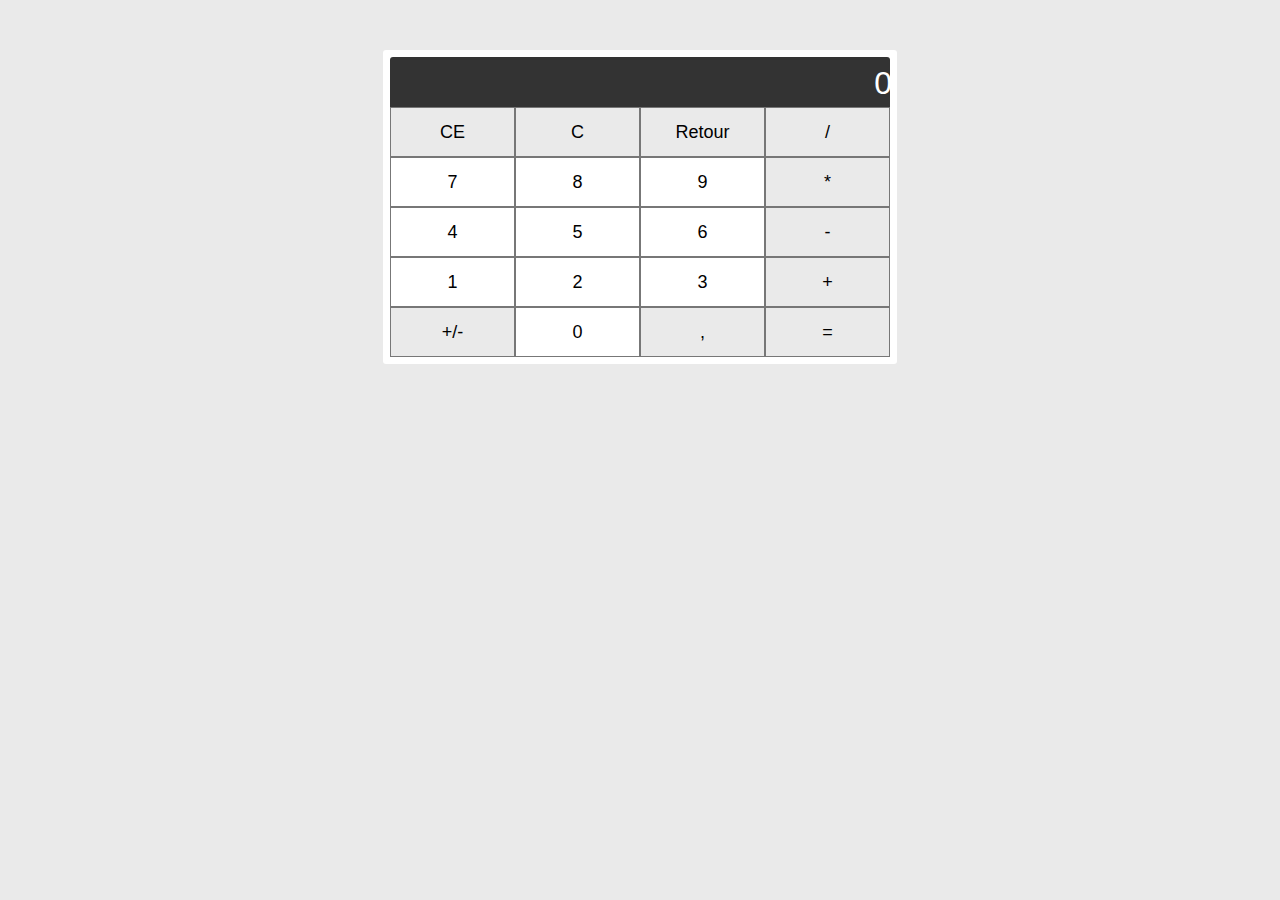
<file: index.html>
<!doctype html>
<html lang="fr">
  <head>
    <title>Calculatrice</title>
    <meta charset="utf-8">
    <!--Le style de ma page-->
    <link rel="stylesheet" type="text/css" href="style.css" />
  </head>
  <body>
    <!--Ceci représente ma calculatrice-->
    <div class="calculator">
      <div class="calculator__screen">
        <div class="calculator__sub-screen">
          <span id="calculator__prev-value"></span>
          <span id="calculator__operator"></span>
        </div>
        <input id="calculator__screen-value" disabled />
      </div>
      <div class="calculator__buttons-group">
        <button class="calculator__button calculator__button--secondary" value="clearElement" title="CE - Clear Element" tabindex="1">CE</button>
        <button class="calculator__button calculator__button--secondary" value="clear" title="C - Clear" tabindex="2">C</button>
        <button class="calculator__button calculator__button--secondary" value="back" title="Retour" tabindex="3">Retour</button>
        <button class="calculator__button calculator__button--secondary" value="div" title="Diviser" tabindex="17">/</button>

        <button class="calculator__button" value="7" title="7" tabindex="11">7</button>
        <button class="calculator__button" value="8" title="8" tabindex="12">8</button>
        <button class="calculator__button" value="9" title="9" tabindex="13">9</button>
        <button class="calculator__button calculator__button--secondary" value="mul" title="Multiplier" tabindex="16">*</button>

        <button class="calculator__button" value="4" title="4" tabindex="8">4</button>
        <button class="calculator__button" value="5" title="5" tabindex="9">5</button>
        <button class="calculator__button" value="6" title="6" tabindex="10">6</button>
        <button class="calculator__button calculator__button--secondary" value="sub" title="Soustraire" tabindex="15">-</button>

        <button class="calculator__button" value="1" title="1" tabindex="5">1</button>
        <button class="calculator__button" value="2" title="2" tabindex="6">2</button>
        <button class="calculator__button" value="3" title="3" tabindex="7">3</button>
        <button class="calculator__button calculator__button--secondary" value="add" title="Ajouter" tabindex="14">+</button>

        <button class="calculator__button calculator__button--secondary" value="sign" title="Inverser le signe" tabindex="18">+/-</button>
        <button class="calculator__button" value="0" title="0" tabindex="4">0</button>
        <button class="calculator__button calculator__button--secondary" value="dot" title="Virgule" tabindex="19">,</button>
        <button class="calculator__button calculator__button--secondary" value="equals" title="Egal" tabindex="20">=</button>
      </div>
    </div>
    <!--Mes bibliothèques de composants-->
    <script type="text/javascript" src="calculator.js"></script>
    <script type="text/javascript" src="calculator-view.js"></script>

    <!--Le point d'entrée de mon script-->
    <script type="text/javascript" src="main.js"></script>
  </body>
</html>
</file>
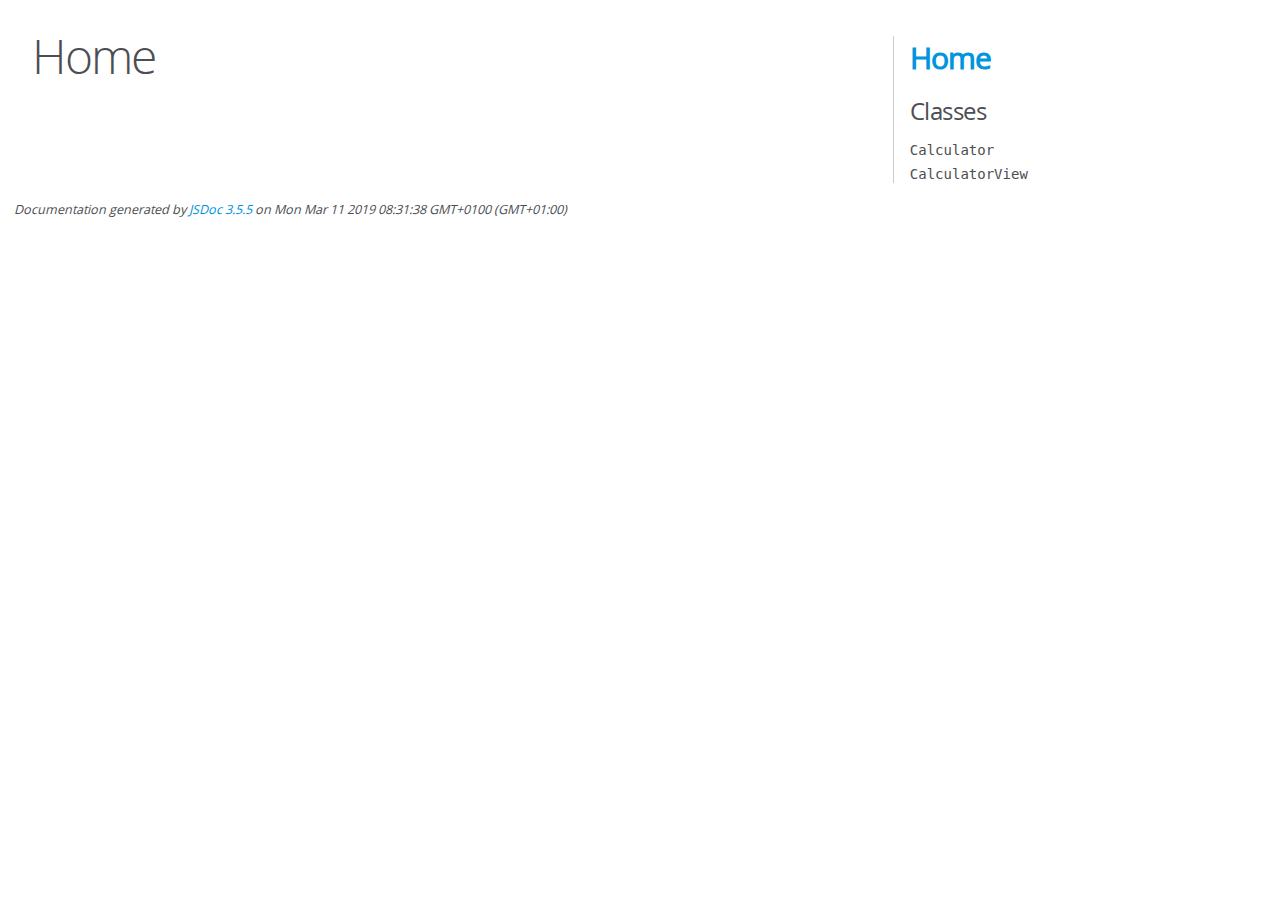
<file: docs/index.html>
<!DOCTYPE html>
<html lang="en">
<head>
    <meta charset="utf-8">
    <title>JSDoc: Home</title>

    <script src="scripts/prettify/prettify.js"> </script>
    <script src="scripts/prettify/lang-css.js"> </script>
    <!--[if lt IE 9]>
      <script src="//html5shiv.googlecode.com/svn/trunk/html5.js"></script>
    <![endif]-->
    <link type="text/css" rel="stylesheet" href="styles/prettify-tomorrow.css">
    <link type="text/css" rel="stylesheet" href="styles/jsdoc-default.css">
</head>

<body>

<div id="main">

    <h1 class="page-title">Home</h1>

    



    


    <h3> </h3>










    









</div>

<nav>
    <h2><a href="index.html">Home</a></h2><h3>Classes</h3><ul><li><a href="Calculator.html">Calculator</a></li><li><a href="CalculatorView.html">CalculatorView</a></li></ul>
</nav>

<br class="clear">

<footer>
    Documentation generated by <a href="https://github.com/jsdoc3/jsdoc">JSDoc 3.5.5</a> on Mon Mar 11 2019 08:31:38 GMT+0100 (GMT+01:00)
</footer>

<script> prettyPrint(); </script>
<script src="scripts/linenumber.js"> </script>
</body>
</html>
</file>
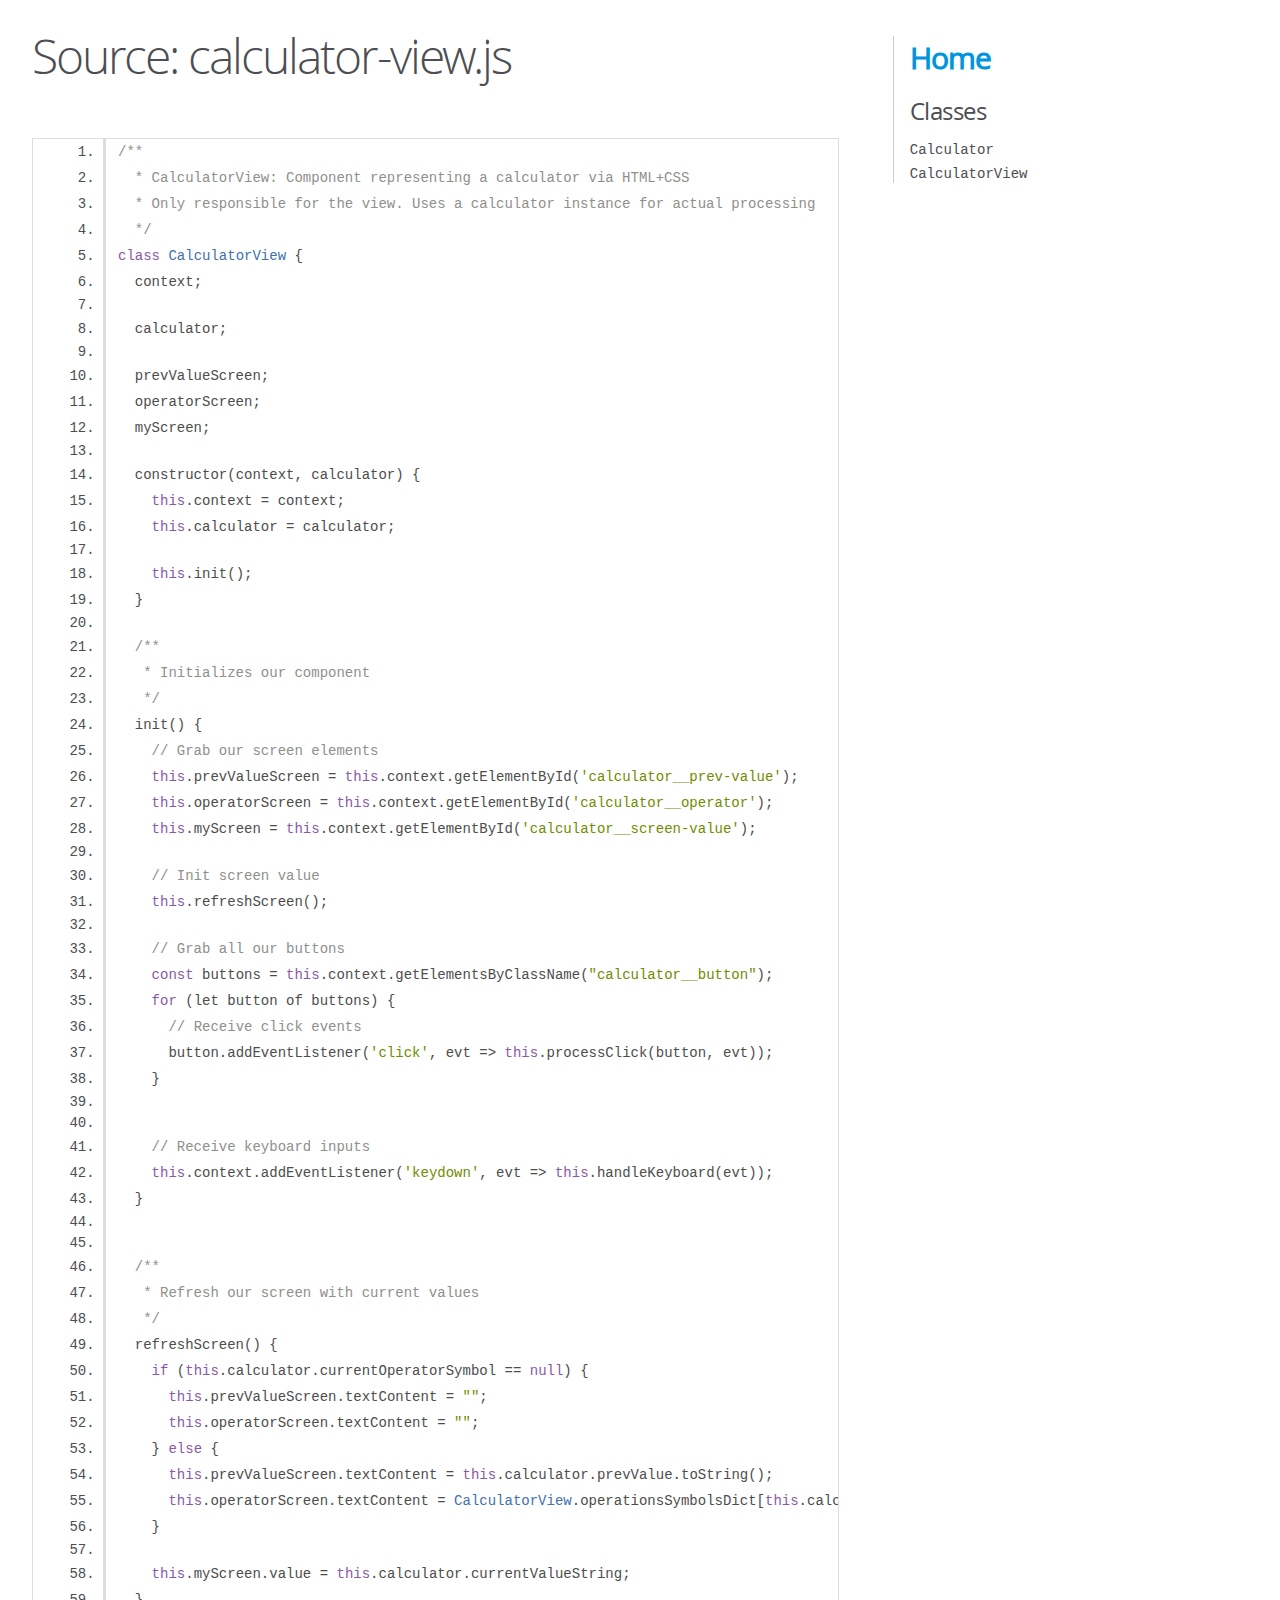
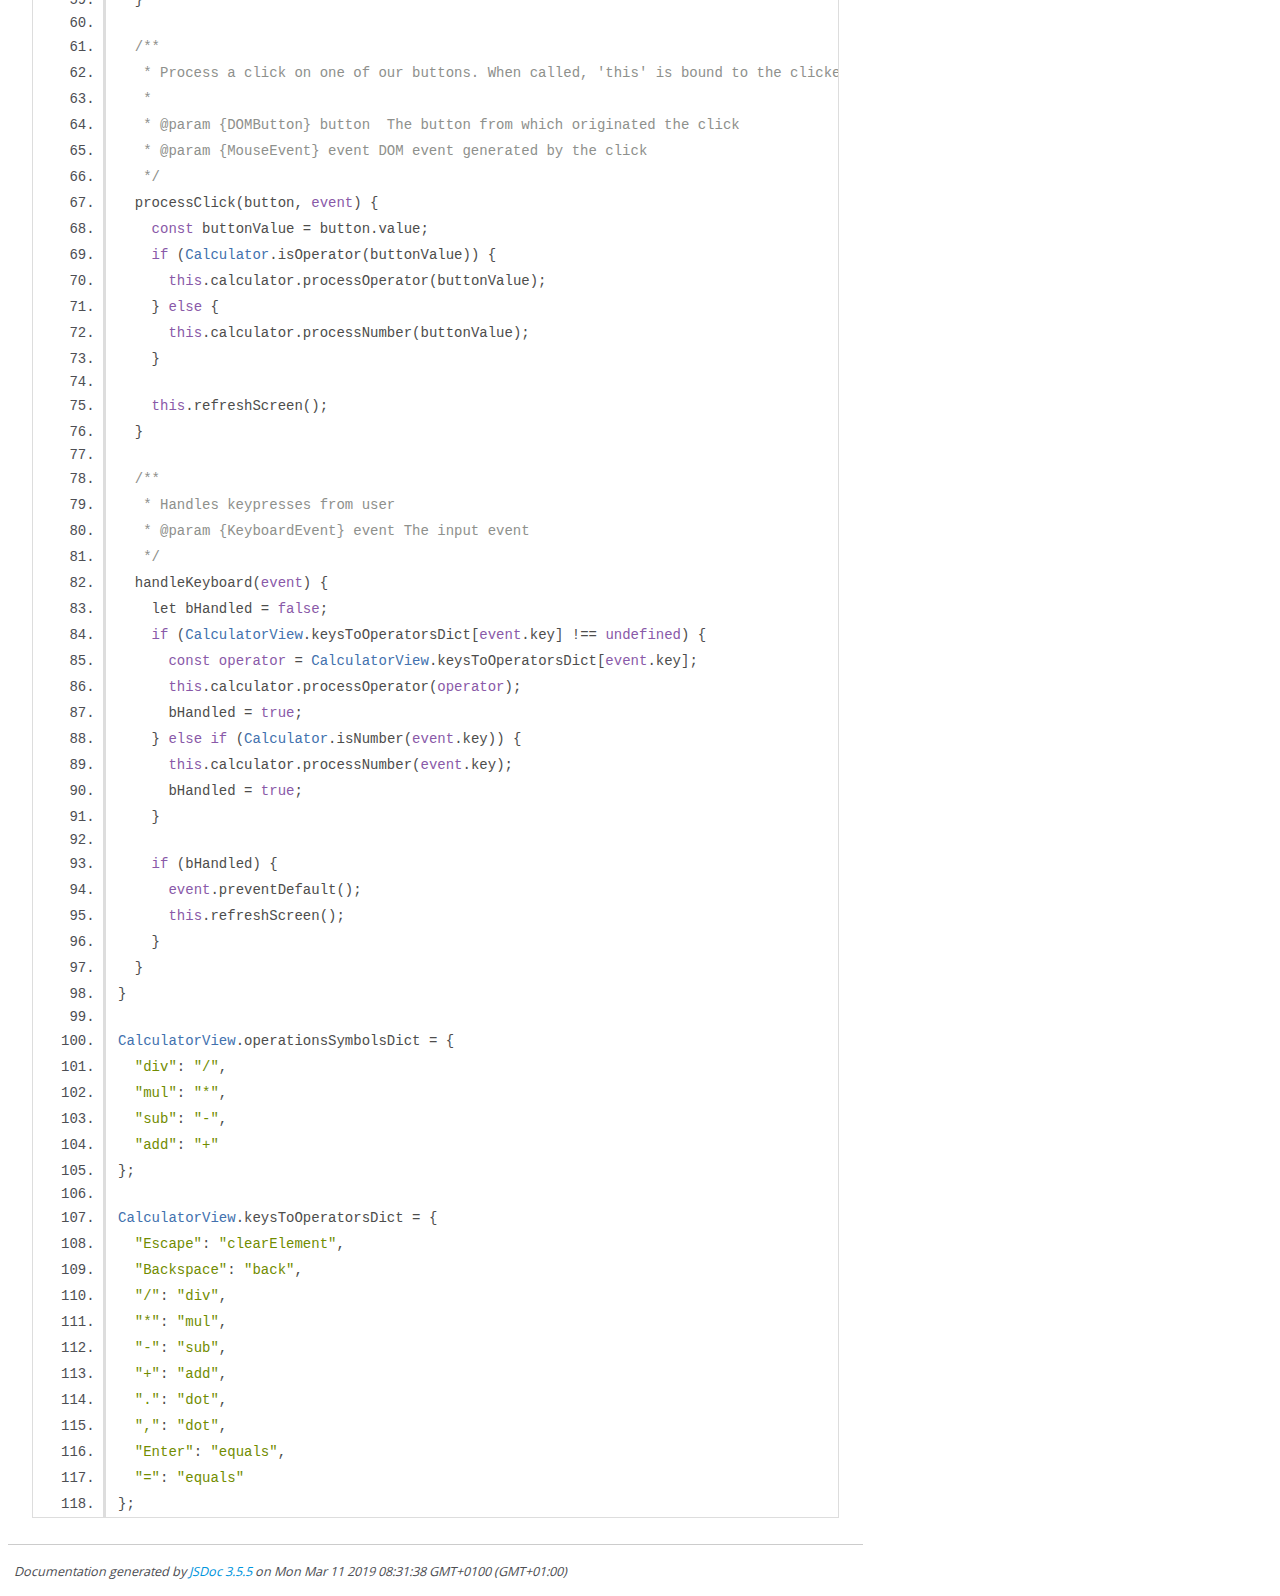
<file: docs/calculator-view.js.html>
<!DOCTYPE html>
<html lang="en">
<head>
    <meta charset="utf-8">
    <title>JSDoc: Source: calculator-view.js</title>

    <script src="scripts/prettify/prettify.js"> </script>
    <script src="scripts/prettify/lang-css.js"> </script>
    <!--[if lt IE 9]>
      <script src="//html5shiv.googlecode.com/svn/trunk/html5.js"></script>
    <![endif]-->
    <link type="text/css" rel="stylesheet" href="styles/prettify-tomorrow.css">
    <link type="text/css" rel="stylesheet" href="styles/jsdoc-default.css">
</head>

<body>

<div id="main">

    <h1 class="page-title">Source: calculator-view.js</h1>

    



    
    <section>
        <article>
            <pre class="prettyprint source linenums"><code>/**
  * CalculatorView: Component representing a calculator via HTML+CSS
  * Only responsible for the view. Uses a calculator instance for actual processing
  */
class CalculatorView {
  context;

  calculator;

  prevValueScreen;
  operatorScreen;
  myScreen;

  constructor(context, calculator) {
    this.context = context;
    this.calculator = calculator;

    this.init();
  }

  /**
   * Initializes our component
   */
  init() {
    // Grab our screen elements
    this.prevValueScreen = this.context.getElementById('calculator__prev-value');
    this.operatorScreen = this.context.getElementById('calculator__operator');
    this.myScreen = this.context.getElementById('calculator__screen-value');

    // Init screen value
    this.refreshScreen();

    // Grab all our buttons
    const buttons = this.context.getElementsByClassName("calculator__button");
    for (let button of buttons) {
      // Receive click events
      button.addEventListener('click', evt => this.processClick(button, evt));
    }


    // Receive keyboard inputs
    this.context.addEventListener('keydown', evt => this.handleKeyboard(evt));
  }


  /**
   * Refresh our screen with current values
   */
  refreshScreen() {
    if (this.calculator.currentOperatorSymbol == null) {
      this.prevValueScreen.textContent = "";
      this.operatorScreen.textContent = "";
    } else {
      this.prevValueScreen.textContent = this.calculator.prevValue.toString();
      this.operatorScreen.textContent = CalculatorView.operationsSymbolsDict[this.calculator.currentOperatorSymbol];
    }

    this.myScreen.value = this.calculator.currentValueString;
  }

  /**
   * Process a click on one of our buttons. When called, 'this' is bound to the clicked button
   * 
   * @param {DOMButton} button  The button from which originated the click
   * @param {MouseEvent} event DOM event generated by the click
   */
  processClick(button, event) {
    const buttonValue = button.value;
    if (Calculator.isOperator(buttonValue)) {
      this.calculator.processOperator(buttonValue);
    } else {
      this.calculator.processNumber(buttonValue);
    }

    this.refreshScreen();
  }

  /**
   * Handles keypresses from user
   * @param {KeyboardEvent} event The input event
   */
  handleKeyboard(event) {
    let bHandled = false;
    if (CalculatorView.keysToOperatorsDict[event.key] !== undefined) {
      const operator = CalculatorView.keysToOperatorsDict[event.key];
      this.calculator.processOperator(operator);
      bHandled = true;
    } else if (Calculator.isNumber(event.key)) {
      this.calculator.processNumber(event.key);
      bHandled = true;
    }

    if (bHandled) {
      event.preventDefault();
      this.refreshScreen();
    }
  }
}

CalculatorView.operationsSymbolsDict = {
  "div": "/",
  "mul": "*",
  "sub": "-",
  "add": "+"
};

CalculatorView.keysToOperatorsDict = {
  "Escape": "clearElement",
  "Backspace": "back",
  "/": "div",
  "*": "mul",
  "-": "sub",
  "+": "add",
  ".": "dot",
  ",": "dot",
  "Enter": "equals",
  "=": "equals"
};</code></pre>
        </article>
    </section>




</div>

<nav>
    <h2><a href="index.html">Home</a></h2><h3>Classes</h3><ul><li><a href="Calculator.html">Calculator</a></li><li><a href="CalculatorView.html">CalculatorView</a></li></ul>
</nav>

<br class="clear">

<footer>
    Documentation generated by <a href="https://github.com/jsdoc3/jsdoc">JSDoc 3.5.5</a> on Mon Mar 11 2019 08:31:38 GMT+0100 (GMT+01:00)
</footer>

<script> prettyPrint(); </script>
<script src="scripts/linenumber.js"> </script>
</body>
</html>
</file>
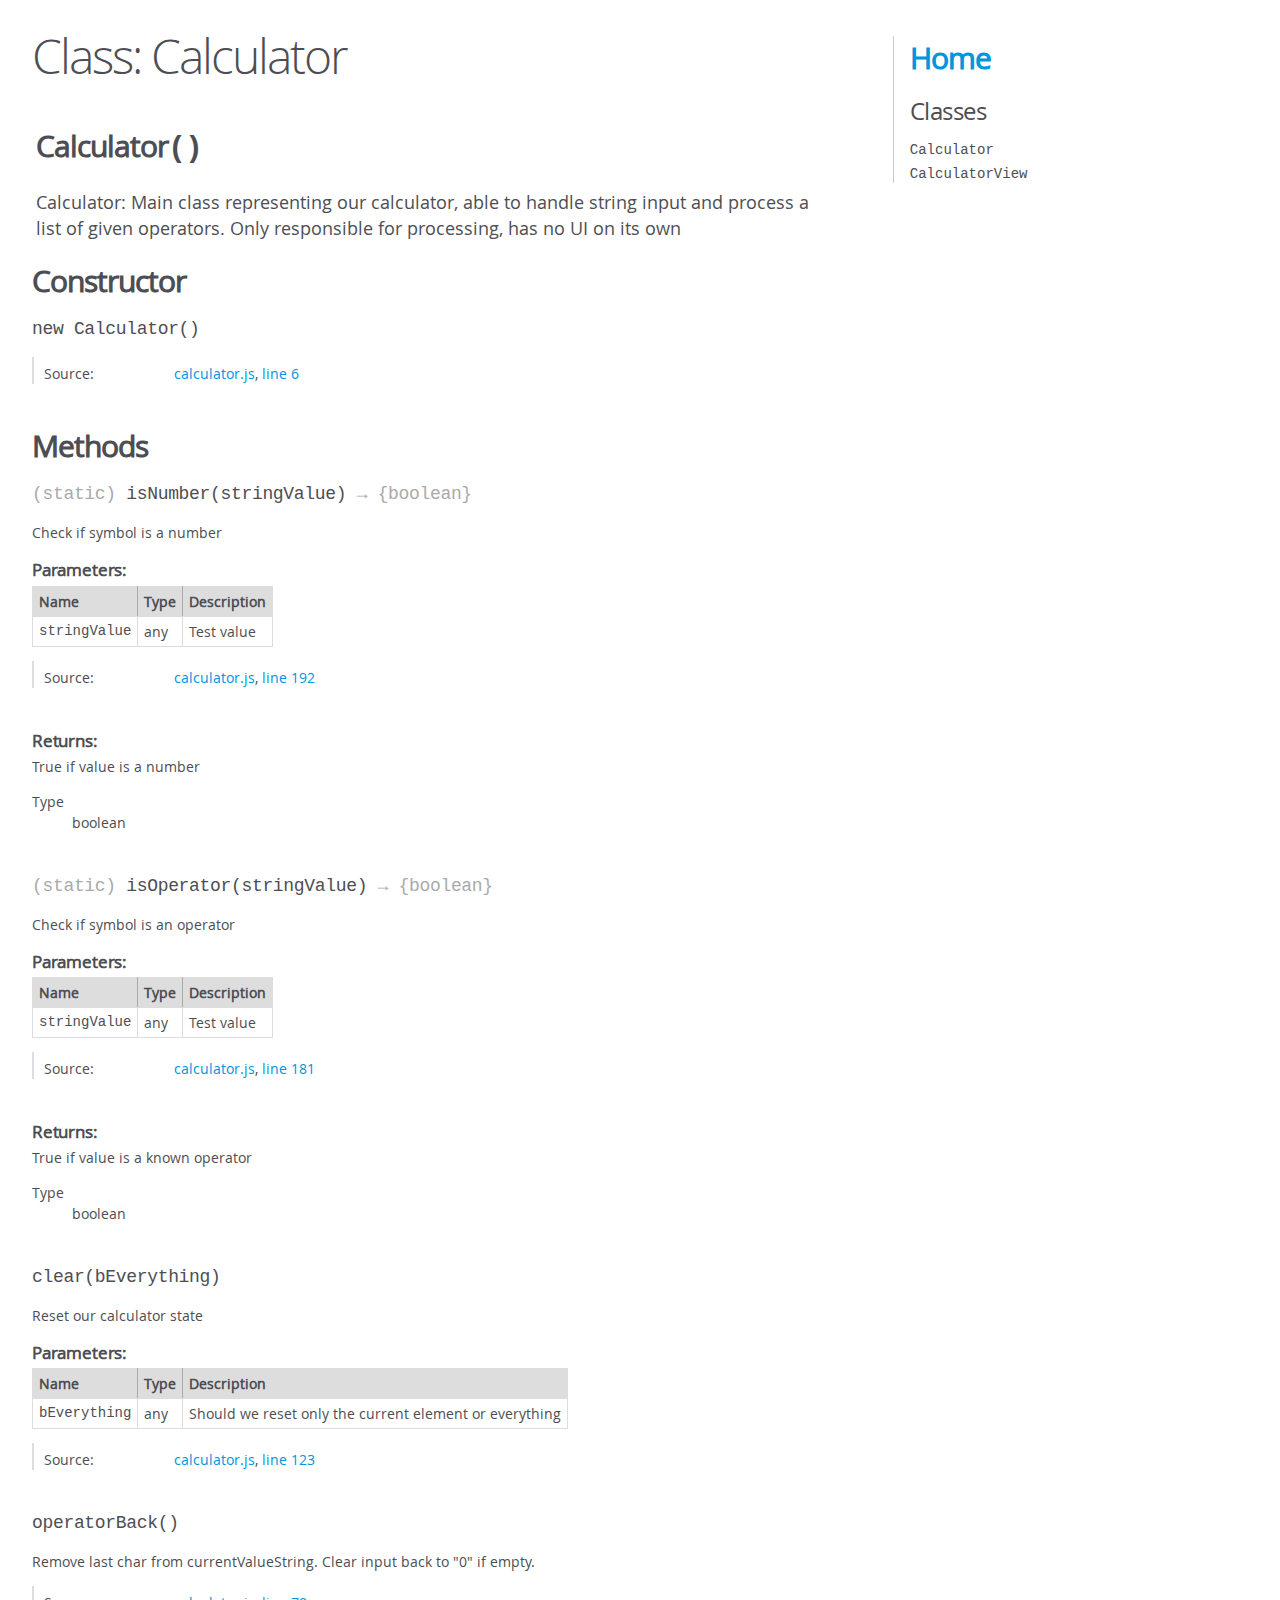
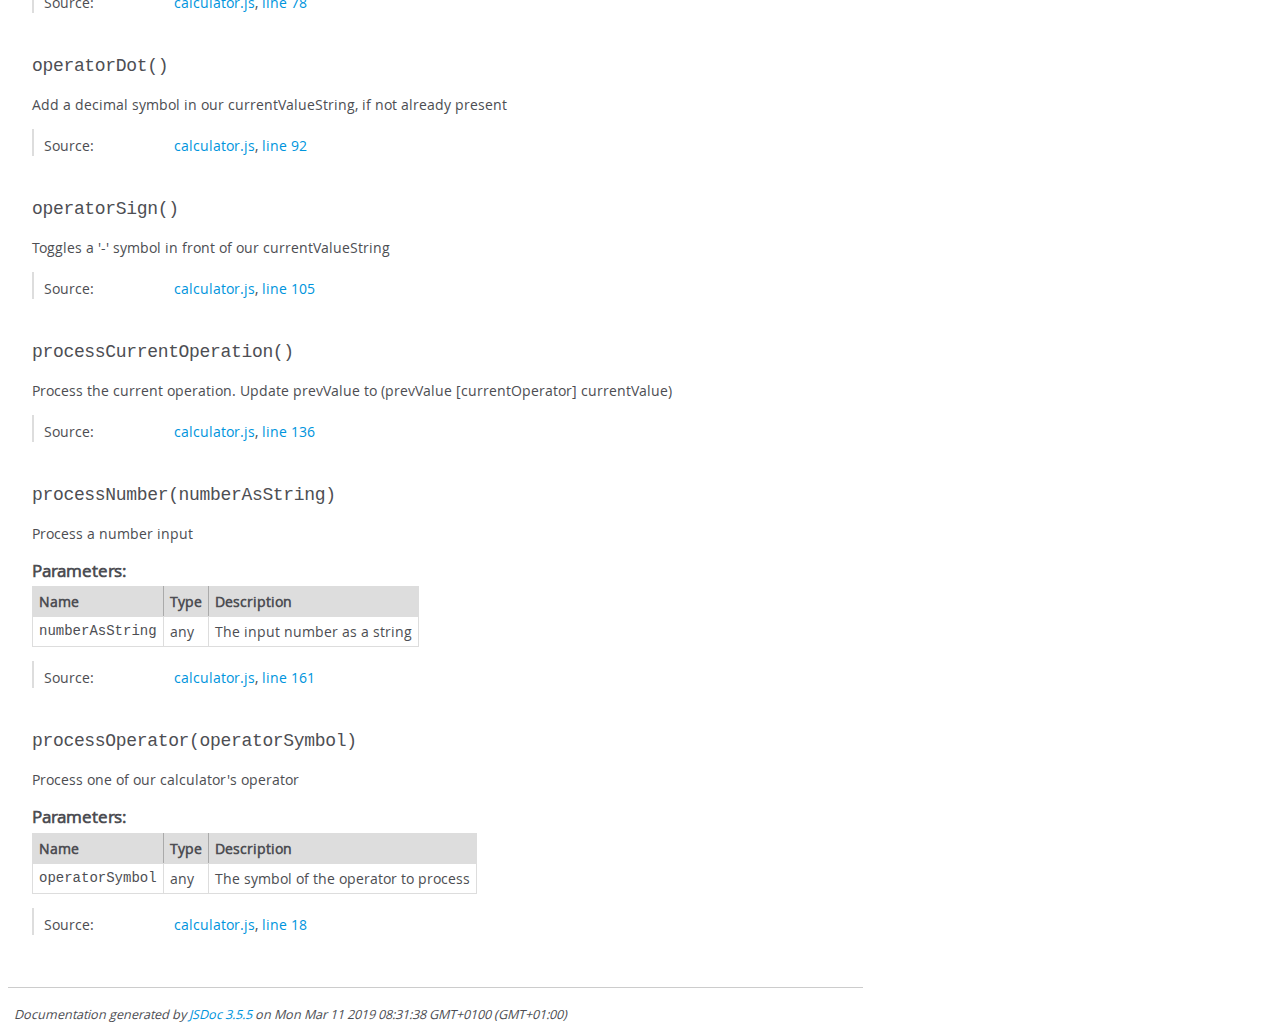
<file: docs/Calculator.html>
<!DOCTYPE html>
<html lang="en">
<head>
    <meta charset="utf-8">
    <title>JSDoc: Class: Calculator</title>

    <script src="scripts/prettify/prettify.js"> </script>
    <script src="scripts/prettify/lang-css.js"> </script>
    <!--[if lt IE 9]>
      <script src="//html5shiv.googlecode.com/svn/trunk/html5.js"></script>
    <![endif]-->
    <link type="text/css" rel="stylesheet" href="styles/prettify-tomorrow.css">
    <link type="text/css" rel="stylesheet" href="styles/jsdoc-default.css">
</head>

<body>

<div id="main">

    <h1 class="page-title">Class: Calculator</h1>

    




<section>

<header>
    
        <h2><span class="attribs"><span class="type-signature"></span></span>Calculator<span class="signature">()</span><span class="type-signature"></span></h2>
        
            <div class="class-description">Calculator: Main class representing our calculator, able to handle string input
and process a list of given operators.
Only responsible for processing, has no UI on its own</div>
        
    
</header>

<article>
    <div class="container-overview">
    
        

    
    <h2>Constructor</h2>
    

    
    <h4 class="name" id="Calculator"><span class="type-signature"></span>new Calculator<span class="signature">()</span><span class="type-signature"></span></h4>
    

    















<dl class="details">

    

    

    

    

    

    

    

    

    

    

    

    

    
    <dt class="tag-source">Source:</dt>
    <dd class="tag-source"><ul class="dummy"><li>
        <a href="calculator.js.html">calculator.js</a>, <a href="calculator.js.html#line6">line 6</a>
    </li></ul></dd>
    

    

    

    
</dl>


















    
    </div>

    

    

    

    

    

    

    

    
        <h3 class="subsection-title">Methods</h3>

        
            

    

    
    <h4 class="name" id=".isNumber"><span class="type-signature">(static) </span>isNumber<span class="signature">(stringValue)</span><span class="type-signature"> &rarr; {boolean}</span></h4>
    

    



<div class="description">
    Check if symbol is a number
</div>









    <h5>Parameters:</h5>
    

<table class="params">
    <thead>
    <tr>
        
        <th>Name</th>
        

        <th>Type</th>

        

        

        <th class="last">Description</th>
    </tr>
    </thead>

    <tbody>
    

        <tr>
            
                <td class="name"><code>stringValue</code></td>
            

            <td class="type">
            
                
<span class="param-type">any</span>


            
            </td>

            

            

            <td class="description last">Test value</td>
        </tr>

    
    </tbody>
</table>






<dl class="details">

    

    

    

    

    

    

    

    

    

    

    

    

    
    <dt class="tag-source">Source:</dt>
    <dd class="tag-source"><ul class="dummy"><li>
        <a href="calculator.js.html">calculator.js</a>, <a href="calculator.js.html#line192">line 192</a>
    </li></ul></dd>
    

    

    

    
</dl>













<h5>Returns:</h5>

        
<div class="param-desc">
    True if value is a number
</div>



<dl>
    <dt>
        Type
    </dt>
    <dd>
        
<span class="param-type">boolean</span>


    </dd>
</dl>

    





        
            

    

    
    <h4 class="name" id=".isOperator"><span class="type-signature">(static) </span>isOperator<span class="signature">(stringValue)</span><span class="type-signature"> &rarr; {boolean}</span></h4>
    

    



<div class="description">
    Check if symbol is an operator
</div>









    <h5>Parameters:</h5>
    

<table class="params">
    <thead>
    <tr>
        
        <th>Name</th>
        

        <th>Type</th>

        

        

        <th class="last">Description</th>
    </tr>
    </thead>

    <tbody>
    

        <tr>
            
                <td class="name"><code>stringValue</code></td>
            

            <td class="type">
            
                
<span class="param-type">any</span>


            
            </td>

            

            

            <td class="description last">Test value</td>
        </tr>

    
    </tbody>
</table>






<dl class="details">

    

    

    

    

    

    

    

    

    

    

    

    

    
    <dt class="tag-source">Source:</dt>
    <dd class="tag-source"><ul class="dummy"><li>
        <a href="calculator.js.html">calculator.js</a>, <a href="calculator.js.html#line181">line 181</a>
    </li></ul></dd>
    

    

    

    
</dl>













<h5>Returns:</h5>

        
<div class="param-desc">
    True if value is a known operator
</div>



<dl>
    <dt>
        Type
    </dt>
    <dd>
        
<span class="param-type">boolean</span>


    </dd>
</dl>

    





        
            

    

    
    <h4 class="name" id="clear"><span class="type-signature"></span>clear<span class="signature">(bEverything)</span><span class="type-signature"></span></h4>
    

    



<div class="description">
    Reset our calculator state
</div>









    <h5>Parameters:</h5>
    

<table class="params">
    <thead>
    <tr>
        
        <th>Name</th>
        

        <th>Type</th>

        

        

        <th class="last">Description</th>
    </tr>
    </thead>

    <tbody>
    

        <tr>
            
                <td class="name"><code>bEverything</code></td>
            

            <td class="type">
            
                
<span class="param-type">any</span>


            
            </td>

            

            

            <td class="description last">Should we reset only the current element or everything</td>
        </tr>

    
    </tbody>
</table>






<dl class="details">

    

    

    

    

    

    

    

    

    

    

    

    

    
    <dt class="tag-source">Source:</dt>
    <dd class="tag-source"><ul class="dummy"><li>
        <a href="calculator.js.html">calculator.js</a>, <a href="calculator.js.html#line123">line 123</a>
    </li></ul></dd>
    

    

    

    
</dl>


















        
            

    

    
    <h4 class="name" id="operatorBack"><span class="type-signature"></span>operatorBack<span class="signature">()</span><span class="type-signature"></span></h4>
    

    



<div class="description">
    Remove last char from currentValueString. Clear input back to "0" if empty.
</div>













<dl class="details">

    

    

    

    

    

    

    

    

    

    

    

    

    
    <dt class="tag-source">Source:</dt>
    <dd class="tag-source"><ul class="dummy"><li>
        <a href="calculator.js.html">calculator.js</a>, <a href="calculator.js.html#line78">line 78</a>
    </li></ul></dd>
    

    

    

    
</dl>


















        
            

    

    
    <h4 class="name" id="operatorDot"><span class="type-signature"></span>operatorDot<span class="signature">()</span><span class="type-signature"></span></h4>
    

    



<div class="description">
    Add a decimal symbol in our currentValueString, if not already present
</div>













<dl class="details">

    

    

    

    

    

    

    

    

    

    

    

    

    
    <dt class="tag-source">Source:</dt>
    <dd class="tag-source"><ul class="dummy"><li>
        <a href="calculator.js.html">calculator.js</a>, <a href="calculator.js.html#line92">line 92</a>
    </li></ul></dd>
    

    

    

    
</dl>


















        
            

    

    
    <h4 class="name" id="operatorSign"><span class="type-signature"></span>operatorSign<span class="signature">()</span><span class="type-signature"></span></h4>
    

    



<div class="description">
    Toggles a '-' symbol in front of our currentValueString
</div>













<dl class="details">

    

    

    

    

    

    

    

    

    

    

    

    

    
    <dt class="tag-source">Source:</dt>
    <dd class="tag-source"><ul class="dummy"><li>
        <a href="calculator.js.html">calculator.js</a>, <a href="calculator.js.html#line105">line 105</a>
    </li></ul></dd>
    

    

    

    
</dl>


















        
            

    

    
    <h4 class="name" id="processCurrentOperation"><span class="type-signature"></span>processCurrentOperation<span class="signature">()</span><span class="type-signature"></span></h4>
    

    



<div class="description">
    Process the current operation. Update prevValue to (prevValue [currentOperator] currentValue)
</div>













<dl class="details">

    

    

    

    

    

    

    

    

    

    

    

    

    
    <dt class="tag-source">Source:</dt>
    <dd class="tag-source"><ul class="dummy"><li>
        <a href="calculator.js.html">calculator.js</a>, <a href="calculator.js.html#line136">line 136</a>
    </li></ul></dd>
    

    

    

    
</dl>


















        
            

    

    
    <h4 class="name" id="processNumber"><span class="type-signature"></span>processNumber<span class="signature">(numberAsString)</span><span class="type-signature"></span></h4>
    

    



<div class="description">
    Process a number input
</div>









    <h5>Parameters:</h5>
    

<table class="params">
    <thead>
    <tr>
        
        <th>Name</th>
        

        <th>Type</th>

        

        

        <th class="last">Description</th>
    </tr>
    </thead>

    <tbody>
    

        <tr>
            
                <td class="name"><code>numberAsString</code></td>
            

            <td class="type">
            
                
<span class="param-type">any</span>


            
            </td>

            

            

            <td class="description last">The input number as a string</td>
        </tr>

    
    </tbody>
</table>






<dl class="details">

    

    

    

    

    

    

    

    

    

    

    

    

    
    <dt class="tag-source">Source:</dt>
    <dd class="tag-source"><ul class="dummy"><li>
        <a href="calculator.js.html">calculator.js</a>, <a href="calculator.js.html#line161">line 161</a>
    </li></ul></dd>
    

    

    

    
</dl>


















        
            

    

    
    <h4 class="name" id="processOperator"><span class="type-signature"></span>processOperator<span class="signature">(operatorSymbol)</span><span class="type-signature"></span></h4>
    

    



<div class="description">
    Process one of our calculator's operator
</div>









    <h5>Parameters:</h5>
    

<table class="params">
    <thead>
    <tr>
        
        <th>Name</th>
        

        <th>Type</th>

        

        

        <th class="last">Description</th>
    </tr>
    </thead>

    <tbody>
    

        <tr>
            
                <td class="name"><code>operatorSymbol</code></td>
            

            <td class="type">
            
                
<span class="param-type">any</span>


            
            </td>

            

            

            <td class="description last">The symbol of the operator to process</td>
        </tr>

    
    </tbody>
</table>






<dl class="details">

    

    

    

    

    

    

    

    

    

    

    

    

    
    <dt class="tag-source">Source:</dt>
    <dd class="tag-source"><ul class="dummy"><li>
        <a href="calculator.js.html">calculator.js</a>, <a href="calculator.js.html#line18">line 18</a>
    </li></ul></dd>
    

    

    

    
</dl>


















        
    

    

    
</article>

</section>




</div>

<nav>
    <h2><a href="index.html">Home</a></h2><h3>Classes</h3><ul><li><a href="Calculator.html">Calculator</a></li><li><a href="CalculatorView.html">CalculatorView</a></li></ul>
</nav>

<br class="clear">

<footer>
    Documentation generated by <a href="https://github.com/jsdoc3/jsdoc">JSDoc 3.5.5</a> on Mon Mar 11 2019 08:31:38 GMT+0100 (GMT+01:00)
</footer>

<script> prettyPrint(); </script>
<script src="scripts/linenumber.js"> </script>
</body>
</html>
</file>
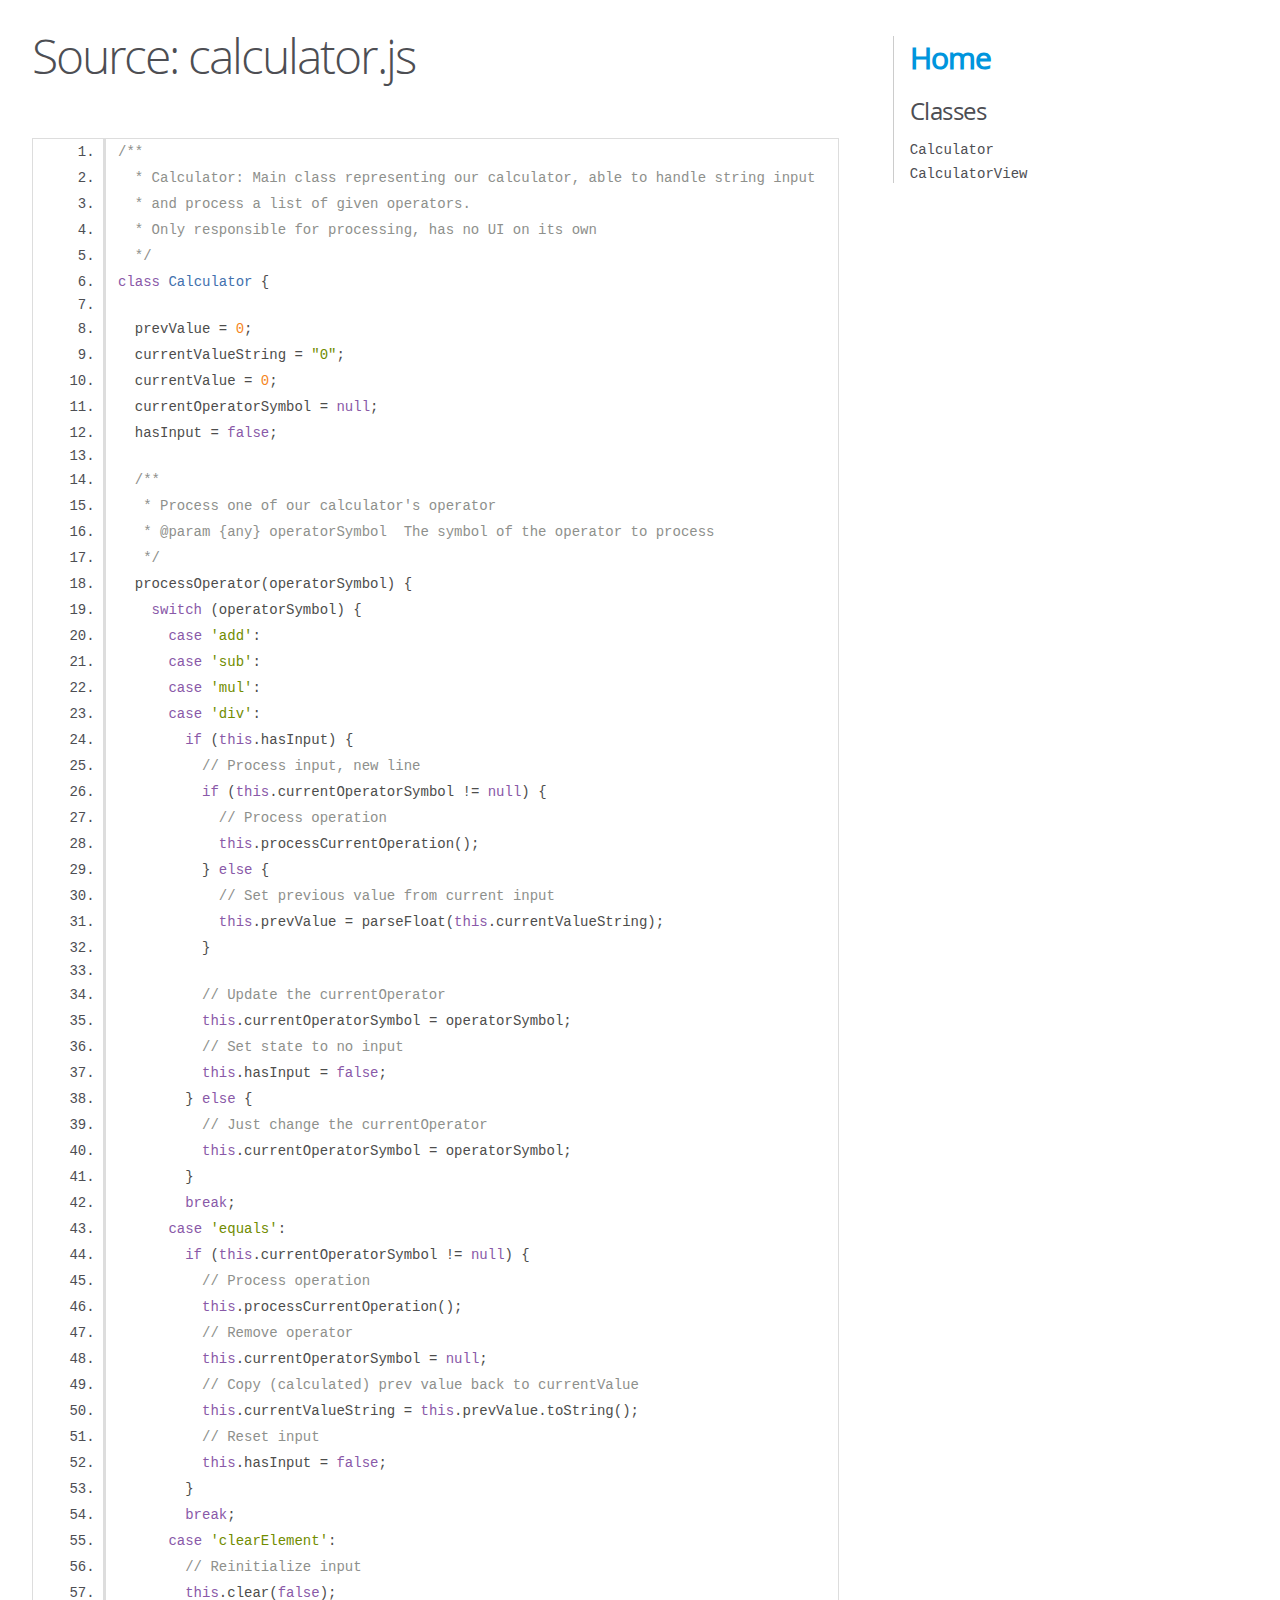
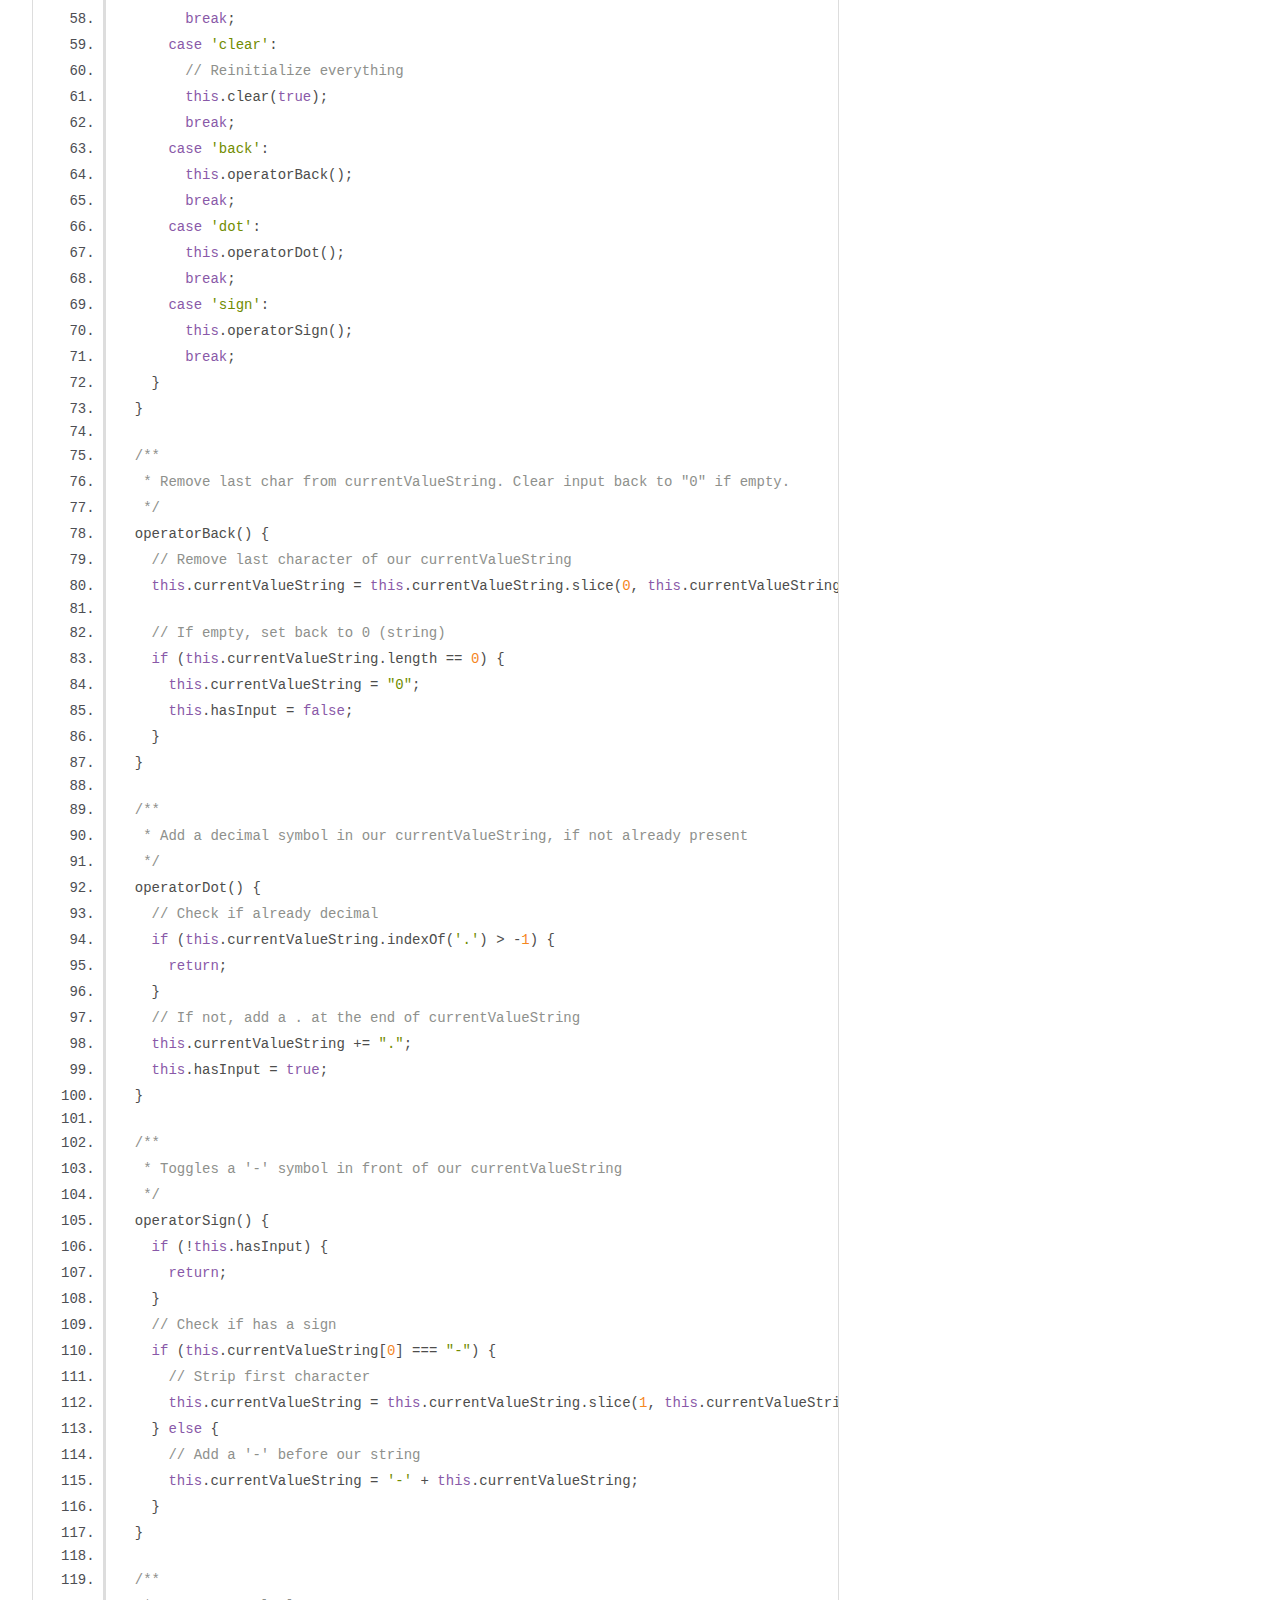
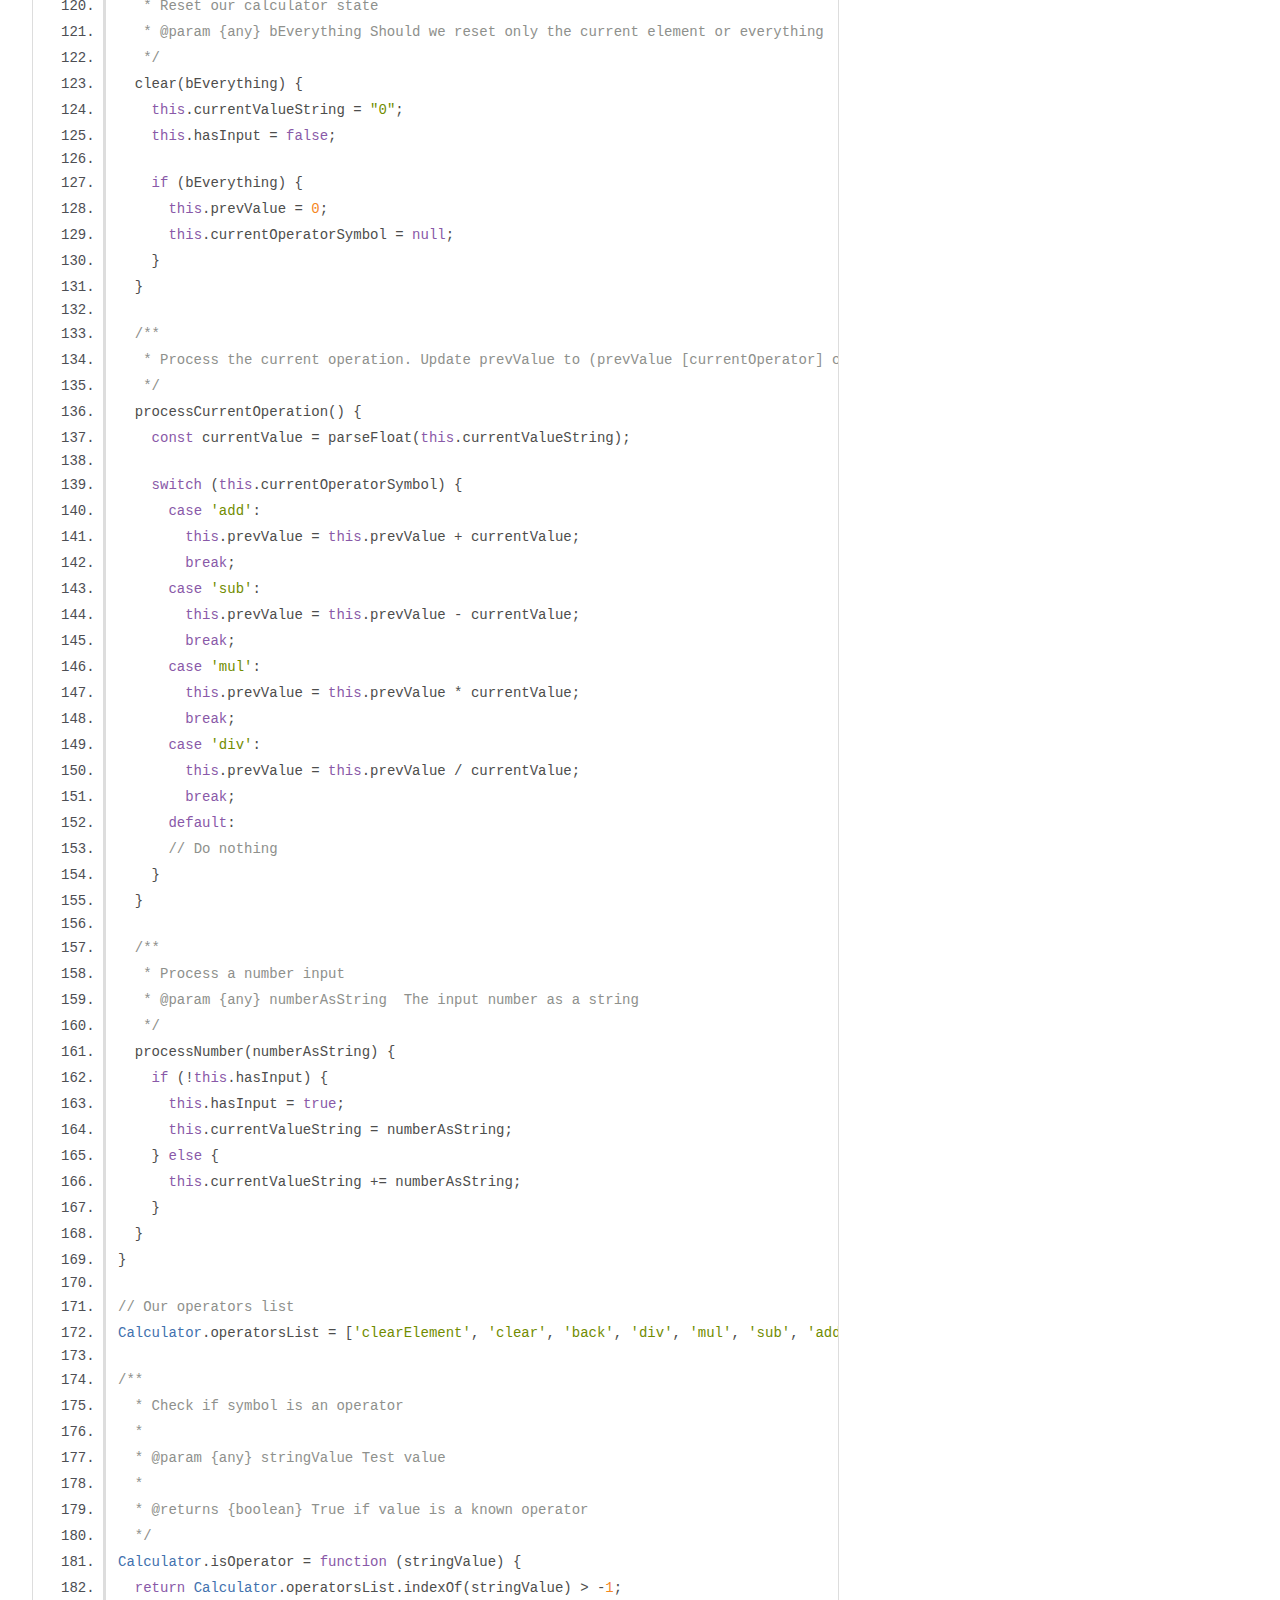
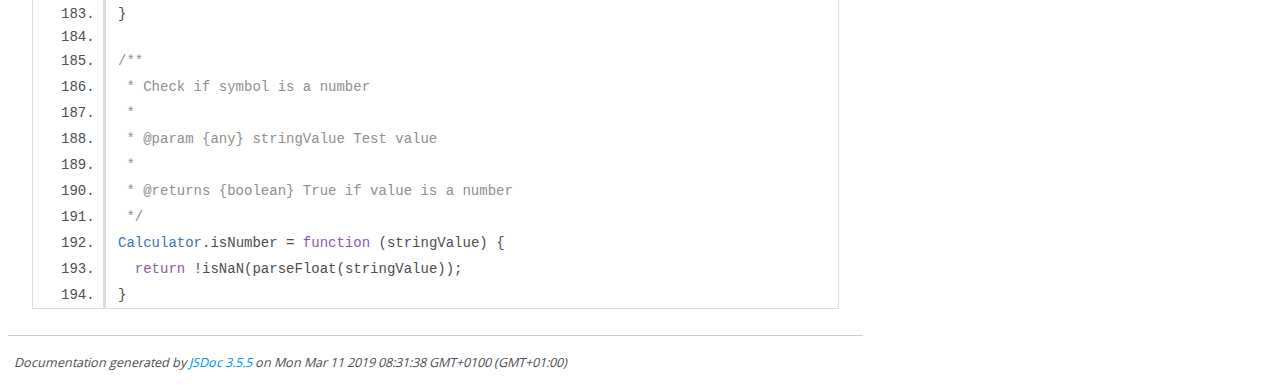
<file: docs/calculator.js.html>
<!DOCTYPE html>
<html lang="en">
<head>
    <meta charset="utf-8">
    <title>JSDoc: Source: calculator.js</title>

    <script src="scripts/prettify/prettify.js"> </script>
    <script src="scripts/prettify/lang-css.js"> </script>
    <!--[if lt IE 9]>
      <script src="//html5shiv.googlecode.com/svn/trunk/html5.js"></script>
    <![endif]-->
    <link type="text/css" rel="stylesheet" href="styles/prettify-tomorrow.css">
    <link type="text/css" rel="stylesheet" href="styles/jsdoc-default.css">
</head>

<body>

<div id="main">

    <h1 class="page-title">Source: calculator.js</h1>

    



    
    <section>
        <article>
            <pre class="prettyprint source linenums"><code>/**
  * Calculator: Main class representing our calculator, able to handle string input
  * and process a list of given operators.
  * Only responsible for processing, has no UI on its own
  */
class Calculator {

  prevValue = 0;
  currentValueString = "0";
  currentValue = 0;
  currentOperatorSymbol = null;
  hasInput = false;

  /**
   * Process one of our calculator's operator
   * @param {any} operatorSymbol  The symbol of the operator to process
   */
  processOperator(operatorSymbol) {
    switch (operatorSymbol) {
      case 'add':
      case 'sub':
      case 'mul':
      case 'div':
        if (this.hasInput) {
          // Process input, new line
          if (this.currentOperatorSymbol != null) {
            // Process operation
            this.processCurrentOperation();
          } else {
            // Set previous value from current input
            this.prevValue = parseFloat(this.currentValueString);
          }

          // Update the currentOperator
          this.currentOperatorSymbol = operatorSymbol;
          // Set state to no input
          this.hasInput = false;
        } else {
          // Just change the currentOperator
          this.currentOperatorSymbol = operatorSymbol;
        }
        break;
      case 'equals':
        if (this.currentOperatorSymbol != null) {
          // Process operation
          this.processCurrentOperation();
          // Remove operator
          this.currentOperatorSymbol = null;
          // Copy (calculated) prev value back to currentValue
          this.currentValueString = this.prevValue.toString();
          // Reset input
          this.hasInput = false;
        }
        break;
      case 'clearElement':
        // Reinitialize input
        this.clear(false);
        break;
      case 'clear':
        // Reinitialize everything
        this.clear(true);
        break;
      case 'back':
        this.operatorBack();
        break;
      case 'dot':
        this.operatorDot();
        break;
      case 'sign':
        this.operatorSign();
        break;
    }
  }

  /**
   * Remove last char from currentValueString. Clear input back to "0" if empty.
   */
  operatorBack() {
    // Remove last character of our currentValueString
    this.currentValueString = this.currentValueString.slice(0, this.currentValueString.length - 1);

    // If empty, set back to 0 (string)
    if (this.currentValueString.length == 0) {
      this.currentValueString = "0";
      this.hasInput = false;
    }
  }

  /**
   * Add a decimal symbol in our currentValueString, if not already present
   */
  operatorDot() {
    // Check if already decimal
    if (this.currentValueString.indexOf('.') > -1) {
      return;
    }
    // If not, add a . at the end of currentValueString
    this.currentValueString += ".";
    this.hasInput = true;
  }

  /**
   * Toggles a '-' symbol in front of our currentValueString
   */
  operatorSign() {
    if (!this.hasInput) {
      return;
    }
    // Check if has a sign
    if (this.currentValueString[0] === "-") {
      // Strip first character
      this.currentValueString = this.currentValueString.slice(1, this.currentValueString.length);
    } else {
      // Add a '-' before our string
      this.currentValueString = '-' + this.currentValueString;
    }
  }

  /**
   * Reset our calculator state
   * @param {any} bEverything Should we reset only the current element or everything
   */
  clear(bEverything) {
    this.currentValueString = "0";
    this.hasInput = false;

    if (bEverything) {
      this.prevValue = 0;
      this.currentOperatorSymbol = null;
    }
  }

  /**
   * Process the current operation. Update prevValue to (prevValue [currentOperator] currentValue)
   */
  processCurrentOperation() {
    const currentValue = parseFloat(this.currentValueString);

    switch (this.currentOperatorSymbol) {
      case 'add':
        this.prevValue = this.prevValue + currentValue;
        break;
      case 'sub':
        this.prevValue = this.prevValue - currentValue;
        break;
      case 'mul':
        this.prevValue = this.prevValue * currentValue;
        break;
      case 'div':
        this.prevValue = this.prevValue / currentValue;
        break;
      default:
      // Do nothing
    }
  }

  /**
   * Process a number input
   * @param {any} numberAsString  The input number as a string
   */
  processNumber(numberAsString) {
    if (!this.hasInput) {
      this.hasInput = true;
      this.currentValueString = numberAsString;
    } else {
      this.currentValueString += numberAsString;
    }
  }
}

// Our operators list
Calculator.operatorsList = ['clearElement', 'clear', 'back', 'div', 'mul', 'sub', 'add', 'sign', 'dot', 'equals'];

/**
  * Check if symbol is an operator
  * 
  * @param {any} stringValue Test value
  * 
  * @returns {boolean} True if value is a known operator
  */
Calculator.isOperator = function (stringValue) {
  return Calculator.operatorsList.indexOf(stringValue) > -1;
}

/**
 * Check if symbol is a number
 * 
 * @param {any} stringValue Test value
 * 
 * @returns {boolean} True if value is a number
 */
Calculator.isNumber = function (stringValue) {
  return !isNaN(parseFloat(stringValue));
}</code></pre>
        </article>
    </section>




</div>

<nav>
    <h2><a href="index.html">Home</a></h2><h3>Classes</h3><ul><li><a href="Calculator.html">Calculator</a></li><li><a href="CalculatorView.html">CalculatorView</a></li></ul>
</nav>

<br class="clear">

<footer>
    Documentation generated by <a href="https://github.com/jsdoc3/jsdoc">JSDoc 3.5.5</a> on Mon Mar 11 2019 08:31:38 GMT+0100 (GMT+01:00)
</footer>

<script> prettyPrint(); </script>
<script src="scripts/linenumber.js"> </script>
</body>
</html>
</file>
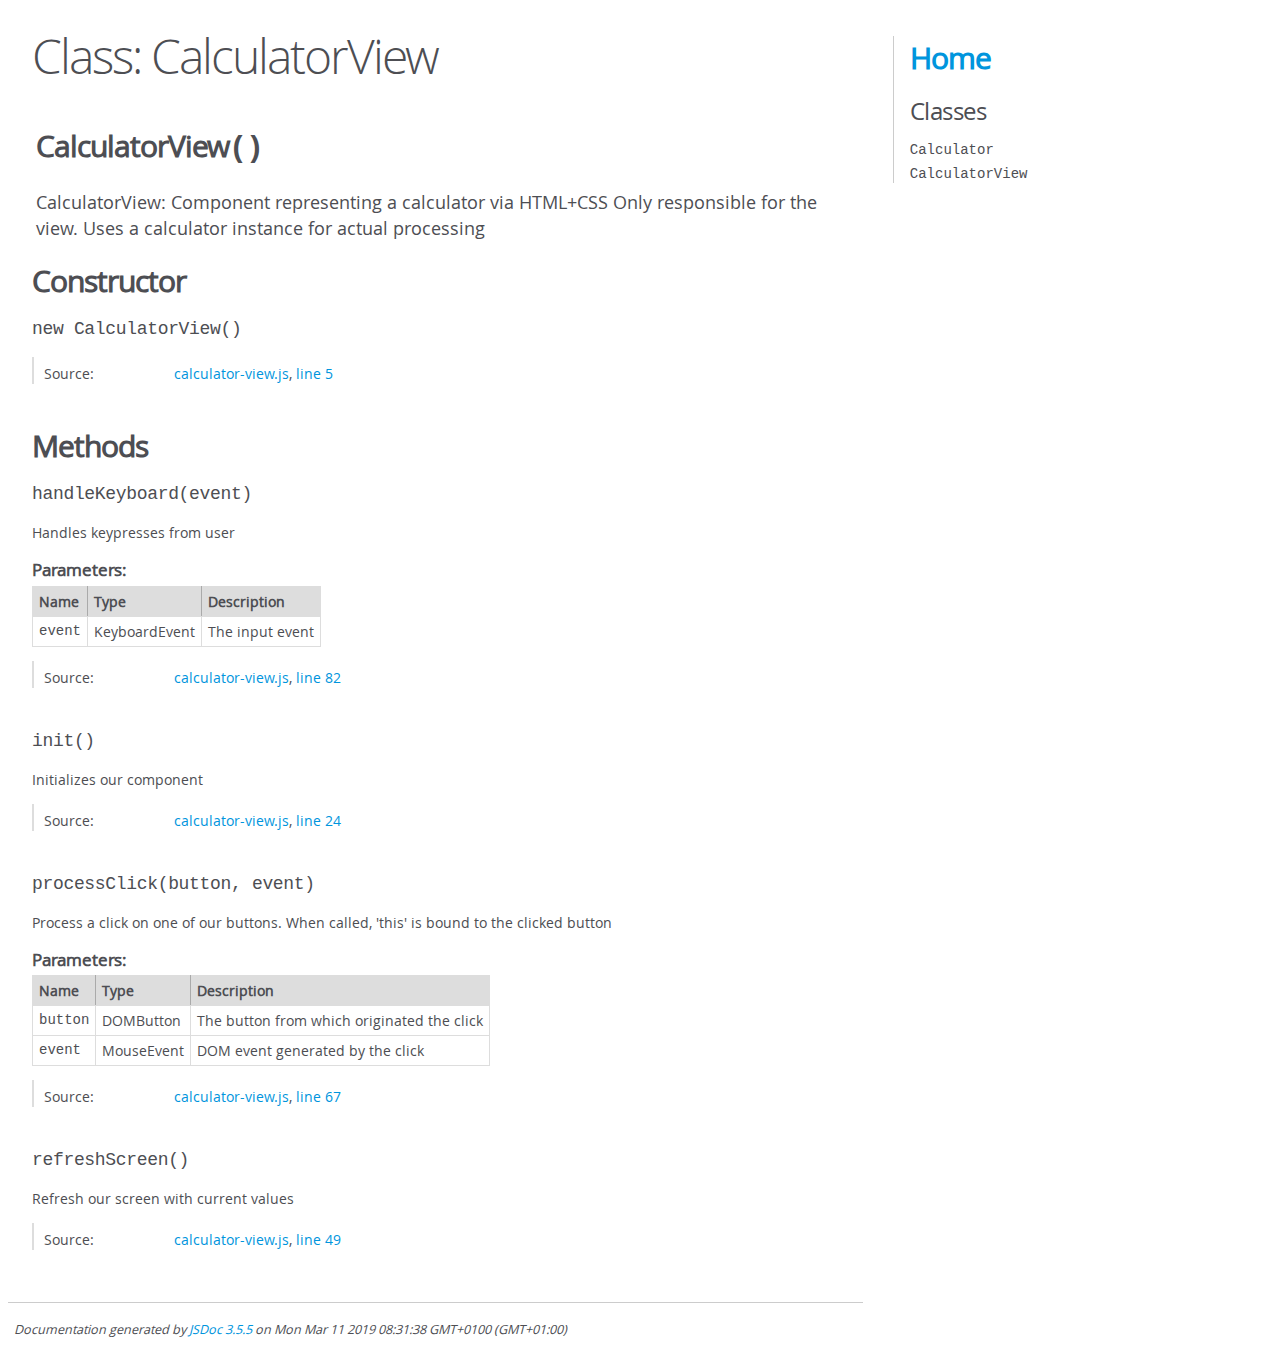
<file: docs/CalculatorView.html>
<!DOCTYPE html>
<html lang="en">
<head>
    <meta charset="utf-8">
    <title>JSDoc: Class: CalculatorView</title>

    <script src="scripts/prettify/prettify.js"> </script>
    <script src="scripts/prettify/lang-css.js"> </script>
    <!--[if lt IE 9]>
      <script src="//html5shiv.googlecode.com/svn/trunk/html5.js"></script>
    <![endif]-->
    <link type="text/css" rel="stylesheet" href="styles/prettify-tomorrow.css">
    <link type="text/css" rel="stylesheet" href="styles/jsdoc-default.css">
</head>

<body>

<div id="main">

    <h1 class="page-title">Class: CalculatorView</h1>

    




<section>

<header>
    
        <h2><span class="attribs"><span class="type-signature"></span></span>CalculatorView<span class="signature">()</span><span class="type-signature"></span></h2>
        
            <div class="class-description">CalculatorView: Component representing a calculator via HTML+CSS
Only responsible for the view. Uses a calculator instance for actual processing</div>
        
    
</header>

<article>
    <div class="container-overview">
    
        

    
    <h2>Constructor</h2>
    

    
    <h4 class="name" id="CalculatorView"><span class="type-signature"></span>new CalculatorView<span class="signature">()</span><span class="type-signature"></span></h4>
    

    















<dl class="details">

    

    

    

    

    

    

    

    

    

    

    

    

    
    <dt class="tag-source">Source:</dt>
    <dd class="tag-source"><ul class="dummy"><li>
        <a href="calculator-view.js.html">calculator-view.js</a>, <a href="calculator-view.js.html#line5">line 5</a>
    </li></ul></dd>
    

    

    

    
</dl>


















    
    </div>

    

    

    

    

    

    

    

    
        <h3 class="subsection-title">Methods</h3>

        
            

    

    
    <h4 class="name" id="handleKeyboard"><span class="type-signature"></span>handleKeyboard<span class="signature">(event)</span><span class="type-signature"></span></h4>
    

    



<div class="description">
    Handles keypresses from user
</div>









    <h5>Parameters:</h5>
    

<table class="params">
    <thead>
    <tr>
        
        <th>Name</th>
        

        <th>Type</th>

        

        

        <th class="last">Description</th>
    </tr>
    </thead>

    <tbody>
    

        <tr>
            
                <td class="name"><code>event</code></td>
            

            <td class="type">
            
                
<span class="param-type">KeyboardEvent</span>


            
            </td>

            

            

            <td class="description last">The input event</td>
        </tr>

    
    </tbody>
</table>






<dl class="details">

    

    

    

    

    

    

    

    

    

    

    

    

    
    <dt class="tag-source">Source:</dt>
    <dd class="tag-source"><ul class="dummy"><li>
        <a href="calculator-view.js.html">calculator-view.js</a>, <a href="calculator-view.js.html#line82">line 82</a>
    </li></ul></dd>
    

    

    

    
</dl>


















        
            

    

    
    <h4 class="name" id="init"><span class="type-signature"></span>init<span class="signature">()</span><span class="type-signature"></span></h4>
    

    



<div class="description">
    Initializes our component
</div>













<dl class="details">

    

    

    

    

    

    

    

    

    

    

    

    

    
    <dt class="tag-source">Source:</dt>
    <dd class="tag-source"><ul class="dummy"><li>
        <a href="calculator-view.js.html">calculator-view.js</a>, <a href="calculator-view.js.html#line24">line 24</a>
    </li></ul></dd>
    

    

    

    
</dl>


















        
            

    

    
    <h4 class="name" id="processClick"><span class="type-signature"></span>processClick<span class="signature">(button, event)</span><span class="type-signature"></span></h4>
    

    



<div class="description">
    Process a click on one of our buttons. When called, 'this' is bound to the clicked button
</div>









    <h5>Parameters:</h5>
    

<table class="params">
    <thead>
    <tr>
        
        <th>Name</th>
        

        <th>Type</th>

        

        

        <th class="last">Description</th>
    </tr>
    </thead>

    <tbody>
    

        <tr>
            
                <td class="name"><code>button</code></td>
            

            <td class="type">
            
                
<span class="param-type">DOMButton</span>


            
            </td>

            

            

            <td class="description last">The button from which originated the click</td>
        </tr>

    

        <tr>
            
                <td class="name"><code>event</code></td>
            

            <td class="type">
            
                
<span class="param-type">MouseEvent</span>


            
            </td>

            

            

            <td class="description last">DOM event generated by the click</td>
        </tr>

    
    </tbody>
</table>






<dl class="details">

    

    

    

    

    

    

    

    

    

    

    

    

    
    <dt class="tag-source">Source:</dt>
    <dd class="tag-source"><ul class="dummy"><li>
        <a href="calculator-view.js.html">calculator-view.js</a>, <a href="calculator-view.js.html#line67">line 67</a>
    </li></ul></dd>
    

    

    

    
</dl>


















        
            

    

    
    <h4 class="name" id="refreshScreen"><span class="type-signature"></span>refreshScreen<span class="signature">()</span><span class="type-signature"></span></h4>
    

    



<div class="description">
    Refresh our screen with current values
</div>













<dl class="details">

    

    

    

    

    

    

    

    

    

    

    

    

    
    <dt class="tag-source">Source:</dt>
    <dd class="tag-source"><ul class="dummy"><li>
        <a href="calculator-view.js.html">calculator-view.js</a>, <a href="calculator-view.js.html#line49">line 49</a>
    </li></ul></dd>
    

    

    

    
</dl>


















        
    

    

    
</article>

</section>




</div>

<nav>
    <h2><a href="index.html">Home</a></h2><h3>Classes</h3><ul><li><a href="Calculator.html">Calculator</a></li><li><a href="CalculatorView.html">CalculatorView</a></li></ul>
</nav>

<br class="clear">

<footer>
    Documentation generated by <a href="https://github.com/jsdoc3/jsdoc">JSDoc 3.5.5</a> on Mon Mar 11 2019 08:31:38 GMT+0100 (GMT+01:00)
</footer>

<script> prettyPrint(); </script>
<script src="scripts/linenumber.js"> </script>
</body>
</html>
</file>
<file: style.css>
body {
  background-color: #eaeaea;
}

.calculator {
  background-color: white;
  width: 100%;
  max-width: 500px;
  margin: 50px auto;
  padding: 7px;
  border-radius: 3px;
}

@media screen and (max-width: 540px) {
  body {
    margin: 0;
  }

  .calculator {
    padding: 0;
  }
}

.calculator__screen {
  height: 50px;
  background-color: #333;
  border-top-left-radius: 3px;
  border-top-right-radius: 3px;
}

#calculator__screen-value {
  width: 100%;
  height: 100%;
  border: none;
  background-color: transparent;
  color: white;
  text-align: right;
  font-size: 32px;
}

.calculator__buttons-group {
  display: flex;
  flex-flow: row;
  flex-wrap: wrap;
}

.calculator__button {
  width: 25%;
  height: 50px;
  font-size: 18px;
  background-color: white;
  border: 1px solid #777;
}

.calculator__button:hover {
  background-color: #aaa;
}

.calculator__button:focus {
  background-color: #999;
  outline: none;
}

.calculator__button--secondary {
  background-color: #eaeaea;
}

.calculator__button--secondary:hover {
}
</file>
<file: docs/styles/prettify-tomorrow.css>
/* Tomorrow Theme */
/* Original theme - https://github.com/chriskempson/tomorrow-theme */
/* Pretty printing styles. Used with prettify.js. */
/* SPAN elements with the classes below are added by prettyprint. */
/* plain text */
.pln {
  color: #4d4d4c; }

@media screen {
  /* string content */
  .str {
    color: #718c00; }

  /* a keyword */
  .kwd {
    color: #8959a8; }

  /* a comment */
  .com {
    color: #8e908c; }

  /* a type name */
  .typ {
    color: #4271ae; }

  /* a literal value */
  .lit {
    color: #f5871f; }

  /* punctuation */
  .pun {
    color: #4d4d4c; }

  /* lisp open bracket */
  .opn {
    color: #4d4d4c; }

  /* lisp close bracket */
  .clo {
    color: #4d4d4c; }

  /* a markup tag name */
  .tag {
    color: #c82829; }

  /* a markup attribute name */
  .atn {
    color: #f5871f; }

  /* a markup attribute value */
  .atv {
    color: #3e999f; }

  /* a declaration */
  .dec {
    color: #f5871f; }

  /* a variable name */
  .var {
    color: #c82829; }

  /* a function name */
  .fun {
    color: #4271ae; } }
/* Use higher contrast and text-weight for printable form. */
@media print, projection {
  .str {
    color: #060; }

  .kwd {
    color: #006;
    font-weight: bold; }

  .com {
    color: #600;
    font-style: italic; }

  .typ {
    color: #404;
    font-weight: bold; }

  .lit {
    color: #044; }

  .pun, .opn, .clo {
    color: #440; }

  .tag {
    color: #006;
    font-weight: bold; }

  .atn {
    color: #404; }

  .atv {
    color: #060; } }
/* Style */
/*
pre.prettyprint {
  background: white;
  font-family: Consolas, Monaco, 'Andale Mono', monospace;
  font-size: 12px;
  line-height: 1.5;
  border: 1px solid #ccc;
  padding: 10px; }
*/

/* Specify class=linenums on a pre to get line numbering */
ol.linenums {
  margin-top: 0;
  margin-bottom: 0; }

/* IE indents via margin-left */
li.L0,
li.L1,
li.L2,
li.L3,
li.L4,
li.L5,
li.L6,
li.L7,
li.L8,
li.L9 {
  /* */ }

/* Alternate shading for lines */
li.L1,
li.L3,
li.L5,
li.L7,
li.L9 {
  /* */ }
</file>
<file: docs/styles/jsdoc-default.css>
@font-face {
    font-family: 'Open Sans';
    font-weight: normal;
    font-style: normal;
    src: url('../fonts/OpenSans-Regular-webfont.eot');
    src:
        local('Open Sans'),
        local('OpenSans'),
        url('../fonts/OpenSans-Regular-webfont.eot?#iefix') format('embedded-opentype'),
        url('../fonts/OpenSans-Regular-webfont.woff') format('woff'),
        url('../fonts/OpenSans-Regular-webfont.svg#open_sansregular') format('svg');
}

@font-face {
    font-family: 'Open Sans Light';
    font-weight: normal;
    font-style: normal;
    src: url('../fonts/OpenSans-Light-webfont.eot');
    src:
        local('Open Sans Light'),
        local('OpenSans Light'),
        url('../fonts/OpenSans-Light-webfont.eot?#iefix') format('embedded-opentype'),
        url('../fonts/OpenSans-Light-webfont.woff') format('woff'),
        url('../fonts/OpenSans-Light-webfont.svg#open_sanslight') format('svg');
}

html
{
    overflow: auto;
    background-color: #fff;
    font-size: 14px;
}

body
{
    font-family: 'Open Sans', sans-serif;
    line-height: 1.5;
    color: #4d4e53;
    background-color: white;
}

a, a:visited, a:active {
    color: #0095dd;
    text-decoration: none;
}

a:hover {
    text-decoration: underline;
}

header
{
    display: block;
    padding: 0px 4px;
}

tt, code, kbd, samp {
    font-family: Consolas, Monaco, 'Andale Mono', monospace;
}

.class-description {
    font-size: 130%;
    line-height: 140%;
    margin-bottom: 1em;
    margin-top: 1em;
}

.class-description:empty {
    margin: 0;
}

#main {
    float: left;
    width: 70%;
}

article dl {
    margin-bottom: 40px;
}

article img {
  max-width: 100%;
}

section
{
    display: block;
    background-color: #fff;
    padding: 12px 24px;
    border-bottom: 1px solid #ccc;
    margin-right: 30px;
}

.variation {
    display: none;
}

.signature-attributes {
    font-size: 60%;
    color: #aaa;
    font-style: italic;
    font-weight: lighter;
}

nav
{
    display: block;
    float: right;
    margin-top: 28px;
    width: 30%;
    box-sizing: border-box;
    border-left: 1px solid #ccc;
    padding-left: 16px;
}

nav ul {
    font-family: 'Lucida Grande', 'Lucida Sans Unicode', arial, sans-serif;
    font-size: 100%;
    line-height: 17px;
    padding: 0;
    margin: 0;
    list-style-type: none;
}

nav ul a, nav ul a:visited, nav ul a:active {
    font-family: Consolas, Monaco, 'Andale Mono', monospace;
    line-height: 18px;
    color: #4D4E53;
}

nav h3 {
    margin-top: 12px;
}

nav li {
    margin-top: 6px;
}

footer {
    display: block;
    padding: 6px;
    margin-top: 12px;
    font-style: italic;
    font-size: 90%;
}

h1, h2, h3, h4 {
    font-weight: 200;
    margin: 0;
}

h1
{
    font-family: 'Open Sans Light', sans-serif;
    font-size: 48px;
    letter-spacing: -2px;
    margin: 12px 24px 20px;
}

h2, h3.subsection-title
{
    font-size: 30px;
    font-weight: 700;
    letter-spacing: -1px;
    margin-bottom: 12px;
}

h3
{
    font-size: 24px;
    letter-spacing: -0.5px;
    margin-bottom: 12px;
}

h4
{
    font-size: 18px;
    letter-spacing: -0.33px;
    margin-bottom: 12px;
    color: #4d4e53;
}

h5, .container-overview .subsection-title
{
    font-size: 120%;
    font-weight: bold;
    letter-spacing: -0.01em;
    margin: 8px 0 3px 0;
}

h6
{
    font-size: 100%;
    letter-spacing: -0.01em;
    margin: 6px 0 3px 0;
    font-style: italic;
}

table
{
    border-spacing: 0;
    border: 0;
    border-collapse: collapse;
}

td, th
{
    border: 1px solid #ddd;
    margin: 0px;
    text-align: left;
    vertical-align: top;
    padding: 4px 6px;
    display: table-cell;
}

thead tr
{
    background-color: #ddd;
    font-weight: bold;
}

th { border-right: 1px solid #aaa; }
tr > th:last-child { border-right: 1px solid #ddd; }

.ancestors, .attribs { color: #999; }
.ancestors a, .attribs a
{
    color: #999 !important;
    text-decoration: none;
}

.clear
{
    clear: both;
}

.important
{
    font-weight: bold;
    color: #950B02;
}

.yes-def {
    text-indent: -1000px;
}

.type-signature {
    color: #aaa;
}

.name, .signature {
    font-family: Consolas, Monaco, 'Andale Mono', monospace;
}

.details { margin-top: 14px; border-left: 2px solid #DDD; }
.details dt { width: 120px; float: left; padding-left: 10px;  padding-top: 6px; }
.details dd { margin-left: 70px; }
.details ul { margin: 0; }
.details ul { list-style-type: none; }
.details li { margin-left: 30px; padding-top: 6px; }
.details pre.prettyprint { margin: 0 }
.details .object-value { padding-top: 0; }

.description {
    margin-bottom: 1em;
    margin-top: 1em;
}

.code-caption
{
    font-style: italic;
    font-size: 107%;
    margin: 0;
}

.prettyprint
{
    border: 1px solid #ddd;
    width: 80%;
    overflow: auto;
}

.prettyprint.source {
    width: inherit;
}

.prettyprint code
{
    font-size: 100%;
    line-height: 18px;
    display: block;
    padding: 4px 12px;
    margin: 0;
    background-color: #fff;
    color: #4D4E53;
}

.prettyprint code span.line
{
  display: inline-block;
}

.prettyprint.linenums
{
  padding-left: 70px;
  -webkit-user-select: none;
  -moz-user-select: none;
  -ms-user-select: none;
  user-select: none;
}

.prettyprint.linenums ol
{
  padding-left: 0;
}

.prettyprint.linenums li
{
  border-left: 3px #ddd solid;
}

.prettyprint.linenums li.selected,
.prettyprint.linenums li.selected *
{
  background-color: lightyellow;
}

.prettyprint.linenums li *
{
  -webkit-user-select: text;
  -moz-user-select: text;
  -ms-user-select: text;
  user-select: text;
}

.params .name, .props .name, .name code {
    color: #4D4E53;
    font-family: Consolas, Monaco, 'Andale Mono', monospace;
    font-size: 100%;
}

.params td.description > p:first-child,
.props td.description > p:first-child
{
    margin-top: 0;
    padding-top: 0;
}

.params td.description > p:last-child,
.props td.description > p:last-child
{
    margin-bottom: 0;
    padding-bottom: 0;
}

.disabled {
    color: #454545;
}
</file>
